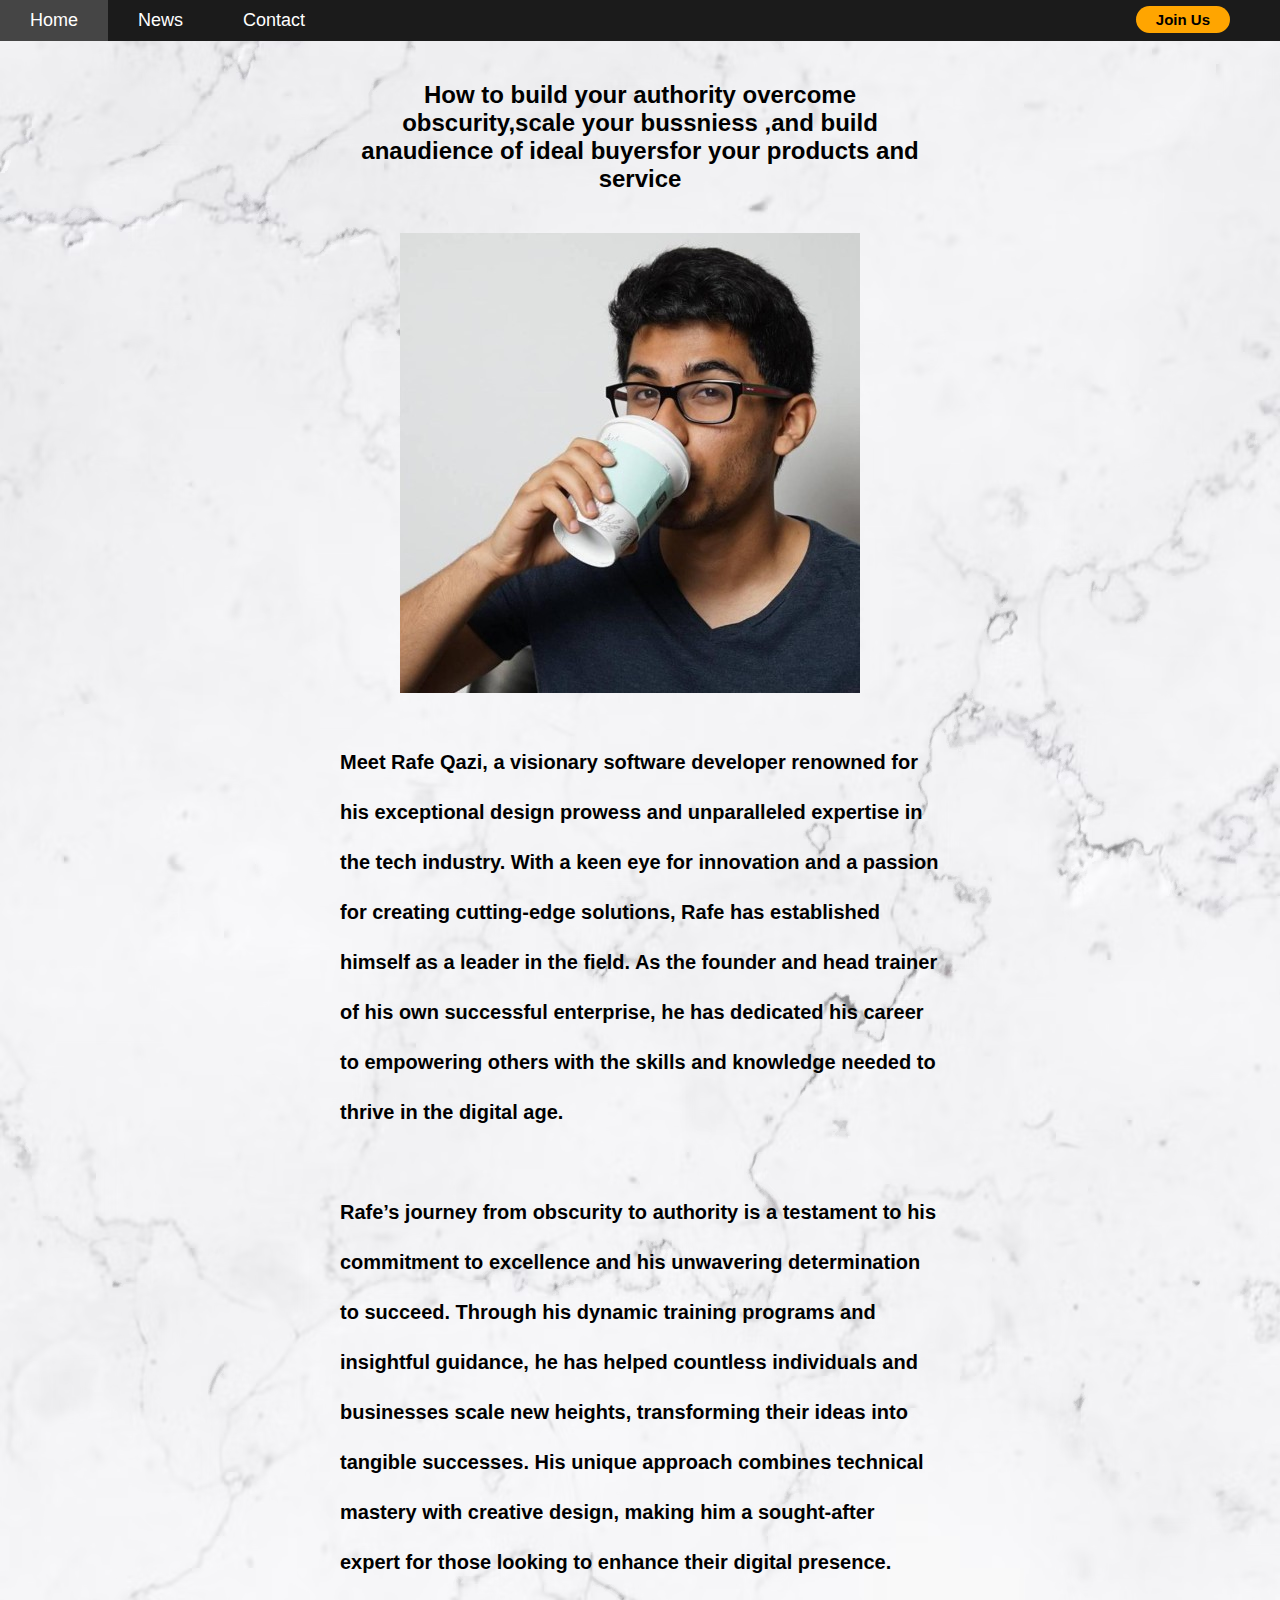
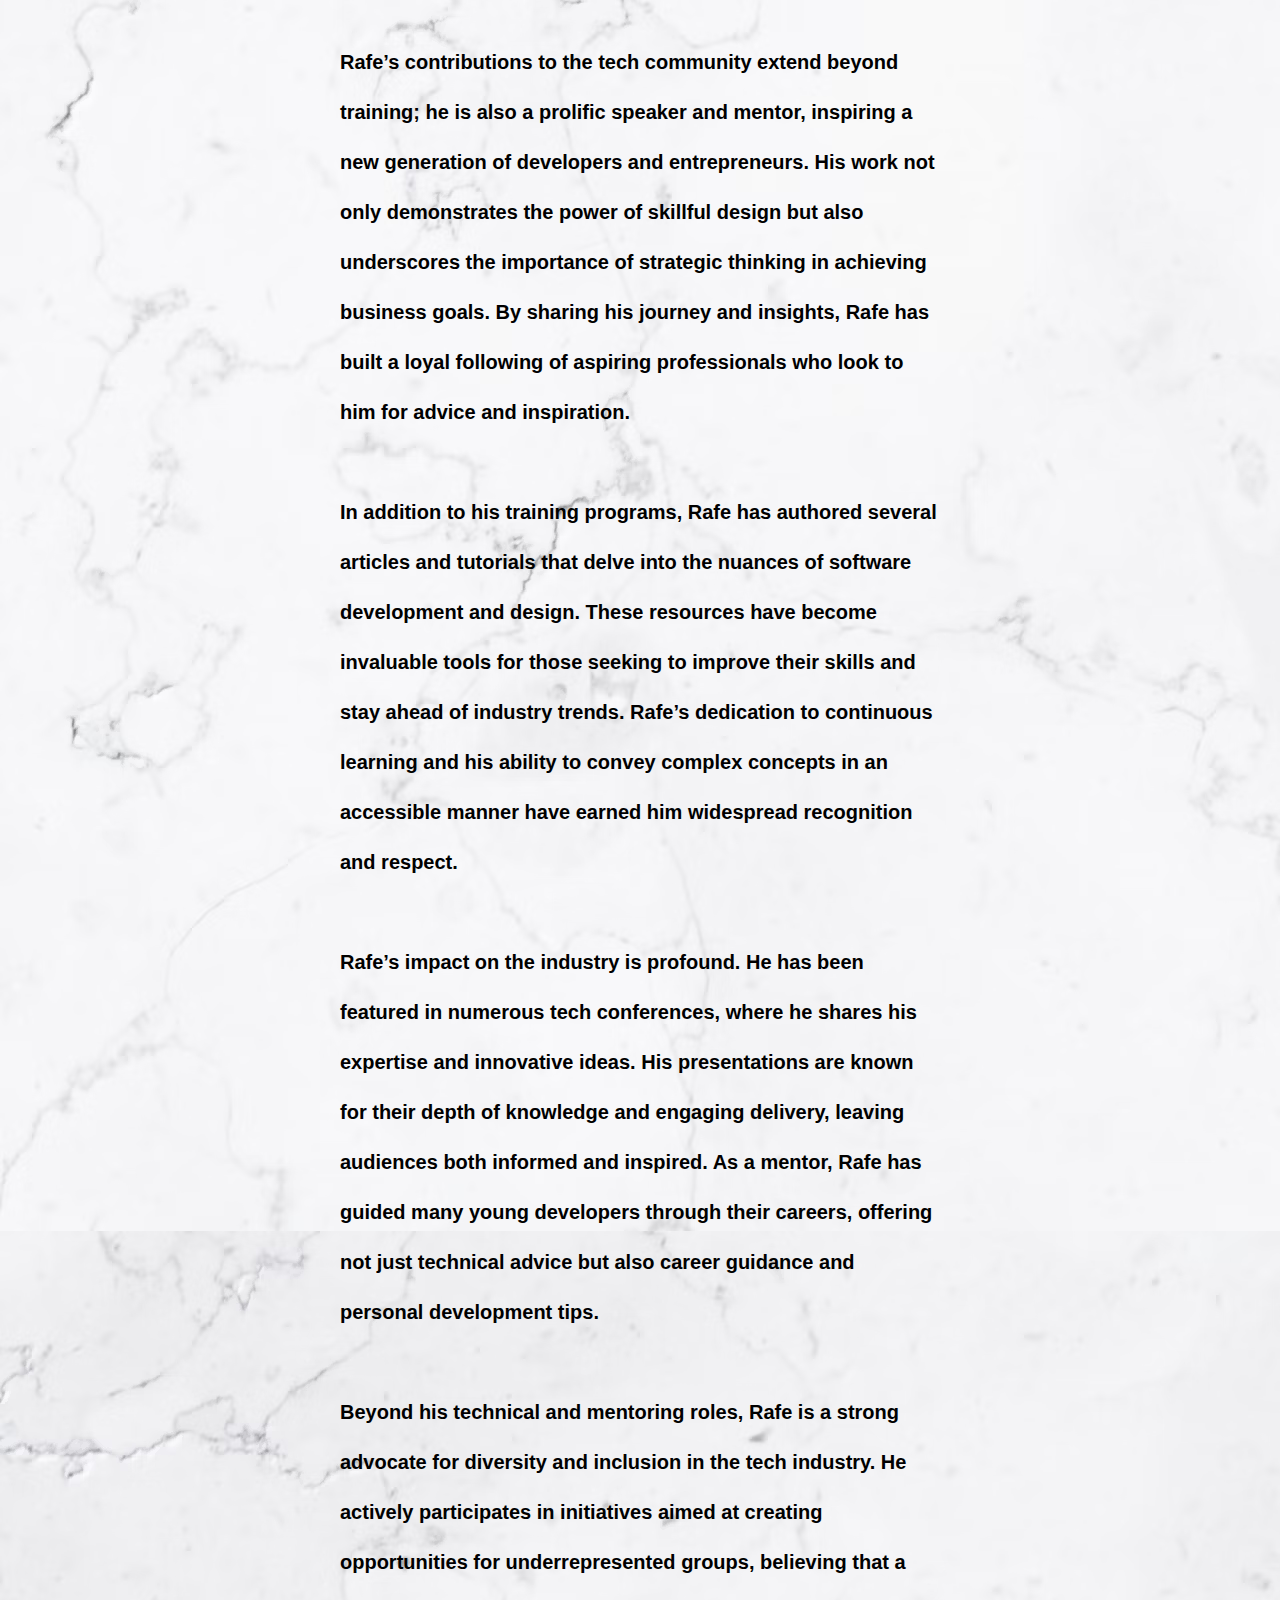
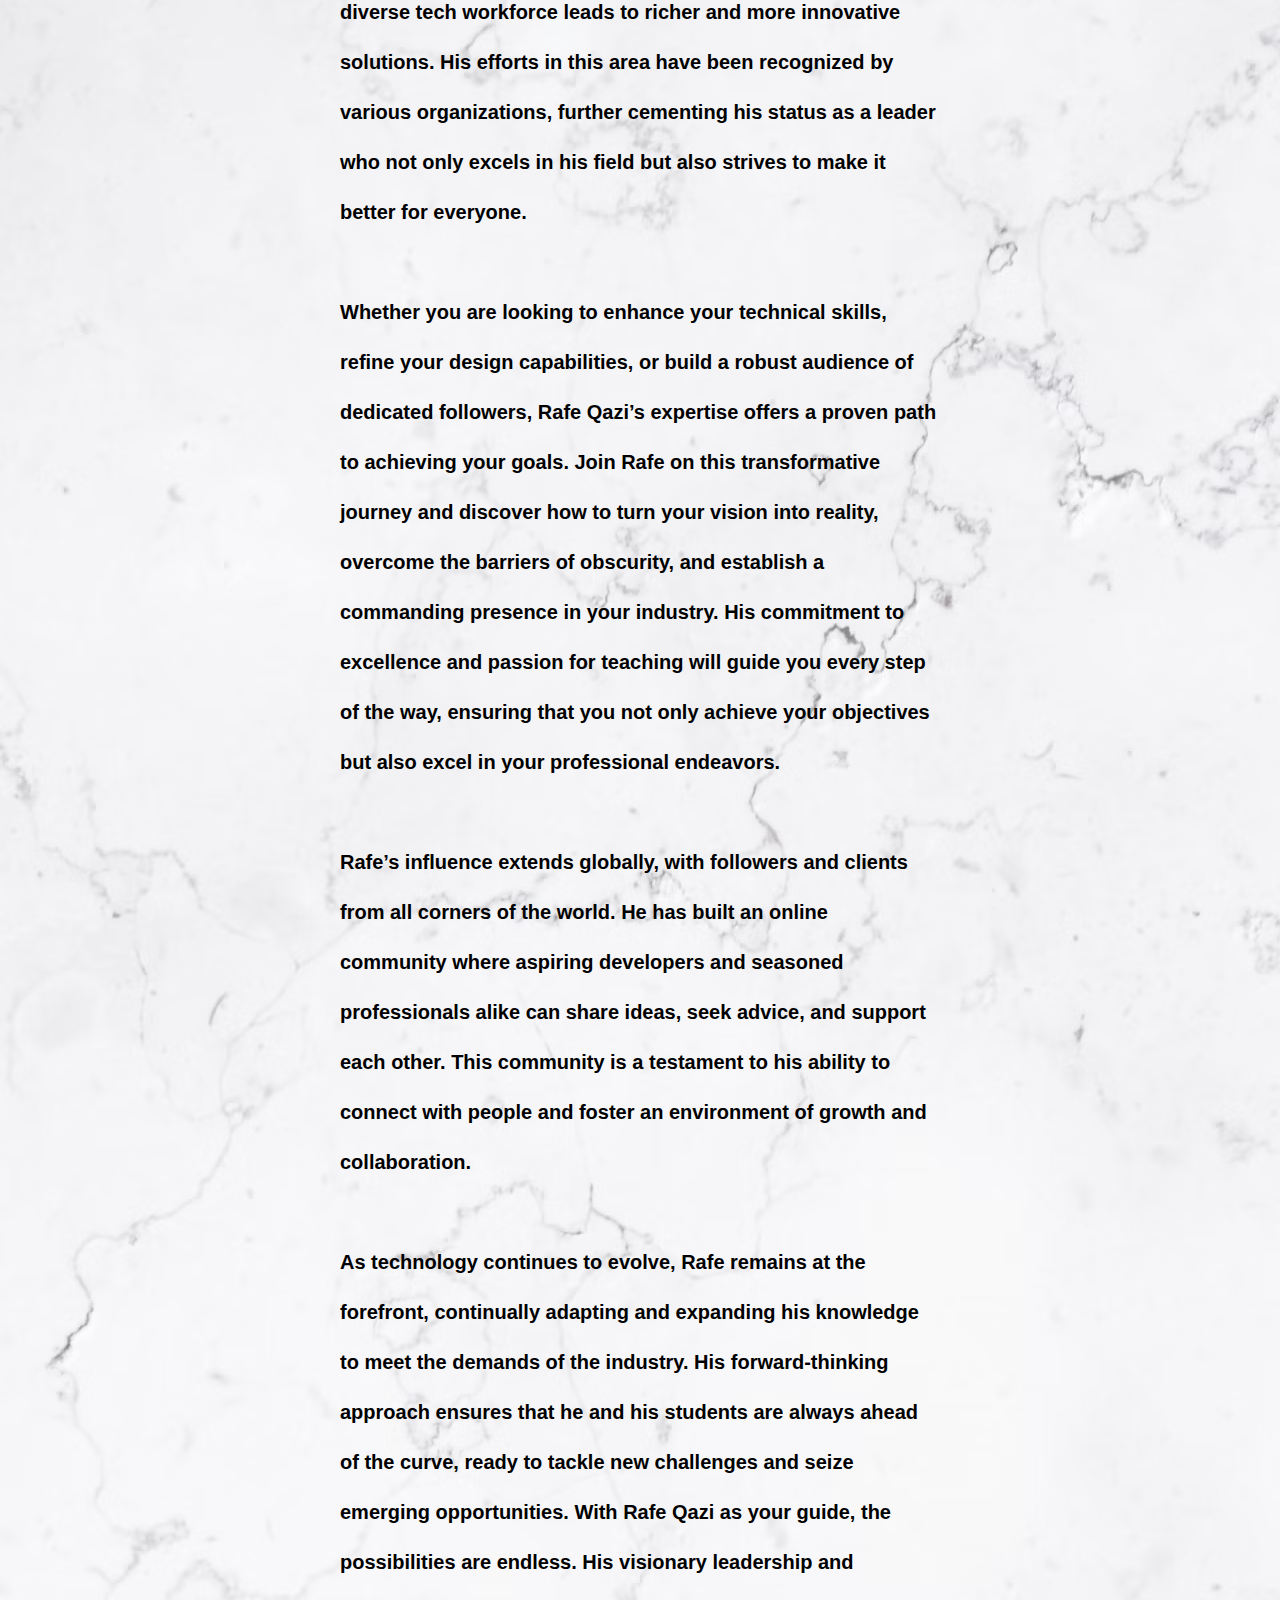
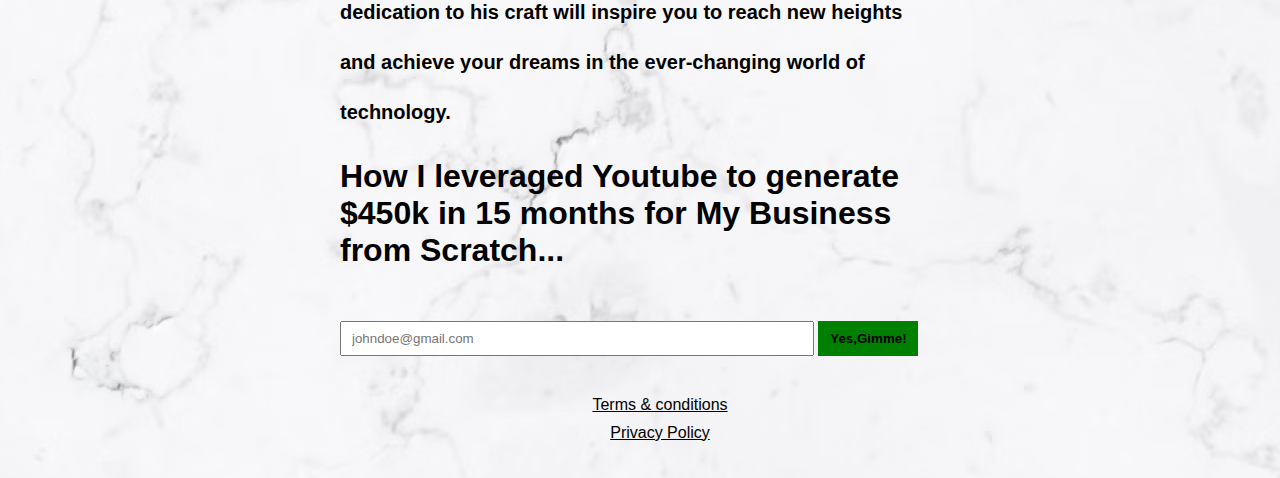
<file: Qazi/index.html>
<!DOCTYPE html>
<html lang="en">

<head>
    <meta charset="UTF-8">
    <meta name="viewport" content="width=device-width, initial-scale=1.0">
    <title>Rafe's Blog</title>
    <link rel="stylesheet" href="/Qazi/style/style.css">
</head>

<body>
    <!-- NAVBAR -->
    <div>
        <ul class="nav-bar">
            <li><a class="active" href="#home">Home</a></li>
            <li><a href="#news">News</a></li>
            <li><a href="#contact">Contact</a></li>
            <button style="float:right">Join Us</button>
        </ul>

    </div>

    <!--  -->
    <div class="container">
        <h2>How to build your authority overcome obscurity,scale your bussniess ,and build anaudience of ideal buyersfor
            your products and service</h2>
        <img src="/Qazi/images/8461930.jpeg" alt="Rafi Qazi Image is loading">
        <p class="description">
            Meet Rafe Qazi, a visionary software developer renowned for his exceptional design prowess and unparalleled
            expertise in the tech industry. With a keen eye for innovation and a passion for creating cutting-edge
            solutions, Rafe has established himself as a leader in the field. As the founder and head trainer of his own
            successful enterprise, he has dedicated his career to empowering others with the skills and knowledge needed
            to thrive in the digital age.
            <br><br>
            Rafe’s journey from obscurity to authority is a testament to his commitment to excellence and his unwavering
            determination to succeed. Through his dynamic training programs and insightful guidance, he has helped
            countless individuals and businesses scale new heights, transforming their ideas into tangible successes.
            His unique approach combines technical mastery with creative design, making him a sought-after expert for
            those looking to enhance their digital presence.
            <br><br>
            Rafe’s contributions to the tech community extend beyond training; he is also a prolific speaker and mentor,
            inspiring a new generation of developers and entrepreneurs. His work not only demonstrates the power of
            skillful design but also underscores the importance of strategic thinking in achieving business goals. By
            sharing his journey and insights, Rafe has built a loyal following of aspiring professionals who look to him
            for advice and inspiration.
            <br><br>
            In addition to his training programs, Rafe has authored several articles and tutorials that delve into the
            nuances of software development and design. These resources have become invaluable tools for those seeking
            to improve their skills and stay ahead of industry trends. Rafe’s dedication to continuous learning and his
            ability to convey complex concepts in an accessible manner have earned him widespread recognition and
            respect.
            <br><br>
            Rafe’s impact on the industry is profound. He has been featured in numerous tech conferences, where he
            shares his expertise and innovative ideas. His presentations are known for their depth of knowledge and
            engaging delivery, leaving audiences both informed and inspired. As a mentor, Rafe has guided many young
            developers through their careers, offering not just technical advice but also career guidance and personal
            development tips.
            <br><br>
            Beyond his technical and mentoring roles, Rafe is a strong advocate for diversity and inclusion in the tech
            industry. He actively participates in initiatives aimed at creating opportunities for underrepresented
            groups, believing that a diverse tech workforce leads to richer and more innovative solutions. His efforts
            in this area have been recognized by various organizations, further cementing his status as a leader who not
            only excels in his field but also strives to make it better for everyone.
            <br><br>
            Whether you are looking to enhance your technical skills, refine your design capabilities, or build a robust
            audience of dedicated followers, Rafe Qazi’s expertise offers a proven path to achieving your goals. Join
            Rafe on this transformative journey and discover how to turn your vision into reality, overcome the barriers
            of obscurity, and establish a commanding presence in your industry. His commitment to excellence and passion
            for teaching will guide you every step of the way, ensuring that you not only achieve your objectives but
            also excel in your professional endeavors.
            <br><br>
            Rafe’s influence extends globally, with followers and clients from all corners of the world. He has built an
            online community where aspiring developers and seasoned professionals alike can share ideas, seek advice,
            and support each other. This community is a testament to his ability to connect with people and foster an
            environment of growth and collaboration.
            <br><br>
            As technology continues to evolve, Rafe remains at the forefront, continually adapting and expanding his
            knowledge to meet the demands of the industry. His forward-thinking approach ensures that he and his
            students are always ahead of the curve, ready to tackle new challenges and seize emerging opportunities.
            With Rafe Qazi as your guide, the possibilities are endless. His visionary leadership and dedication to his
            craft will inspire you to reach new heights and achieve your dreams in the ever-changing world of
            technology.
        </p>
        <h1>How I leveraged Youtube to generate $450k in 15 months for My Business from Scratch...</h1>
        <div class="form">
            <input type="email" name="email" id="email" placeholder="johndoe@gmail.com">
            <button>Yes,Gimme!</button>

        </div>
    </div>
    <footer>
        <h2></h2>
        <ul>
            <li>
                <a href="#terms">Terms & conditions</a>
            </li>
            <li>
                <a href="#privacy">Privacy Policy</a>
            </li>
        </ul>
    </footer>
</body>

</html>
</file>
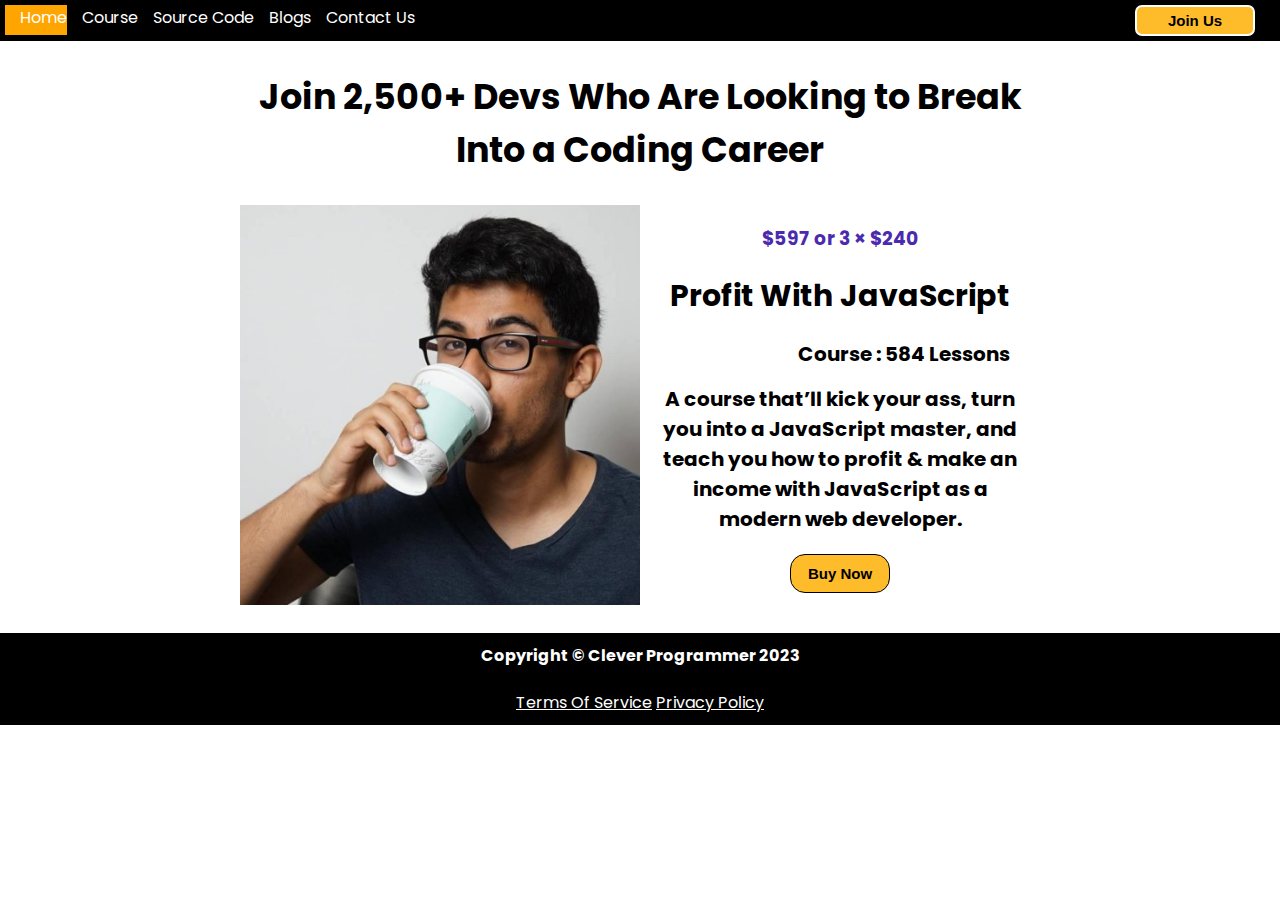
<file: Simplewebsite/index.html>
<!DOCTYPE html>
<html lang="en">

<head>
    <meta charset="UTF-8">
    <meta name="viewport" content="width=device-width, initial-scale=1.0">
    <title>Qazi's Clone</title>
    <link rel="stylesheet" href="/Simplewebsite/styles/style.css">
</head>

<body>
    <div class="navigation">
        <ul class="nav-bar">
            <li class="active"><a href="#home">Home</a></li>
            <li><a href="#courses">Course</a></li>
            <li><a href="#source_code">Source Code</a></li>
            <li><a href="#blogs">Blogs</a></li>
            <li><a href="#contactus">Contact Us</a></li>
            <button class="nav-btn">Join Us</button>
        </ul>

    </div>

    <div class="container">
        <h2 class="container-head">Join 2,500+ Devs Who Are Looking to Break Into a Coding Career</h2>
        <div class="container_box">
            <div class="left-box">
                <img src="/Simplewebsite/images/8461930.jpeg" alt="Hello I am here">
            </div>
            <div class="right-box">
                <h3>$597 or 3 × $240</h3>
                <h1>Profit With JavaScript</h1>
                <li>Course : 584 Lessons</li>
                <br>
                <p>A course that’ll kick your ass, turn you into a JavaScript master, and teach you how to profit & make
                    an income with JavaScript as a modern web developer.</p>
                <button type="submit" class="btn">Buy Now</button>
            </div>
        </div>
    </div>
    <footer>
        <h4>Copyright © Clever Programmer 2023</h4>
        <a href="/">Terms Of Service</a>
        <a href="/">Privacy Policy</a>
    </footer>

</body>

</html>
</file>
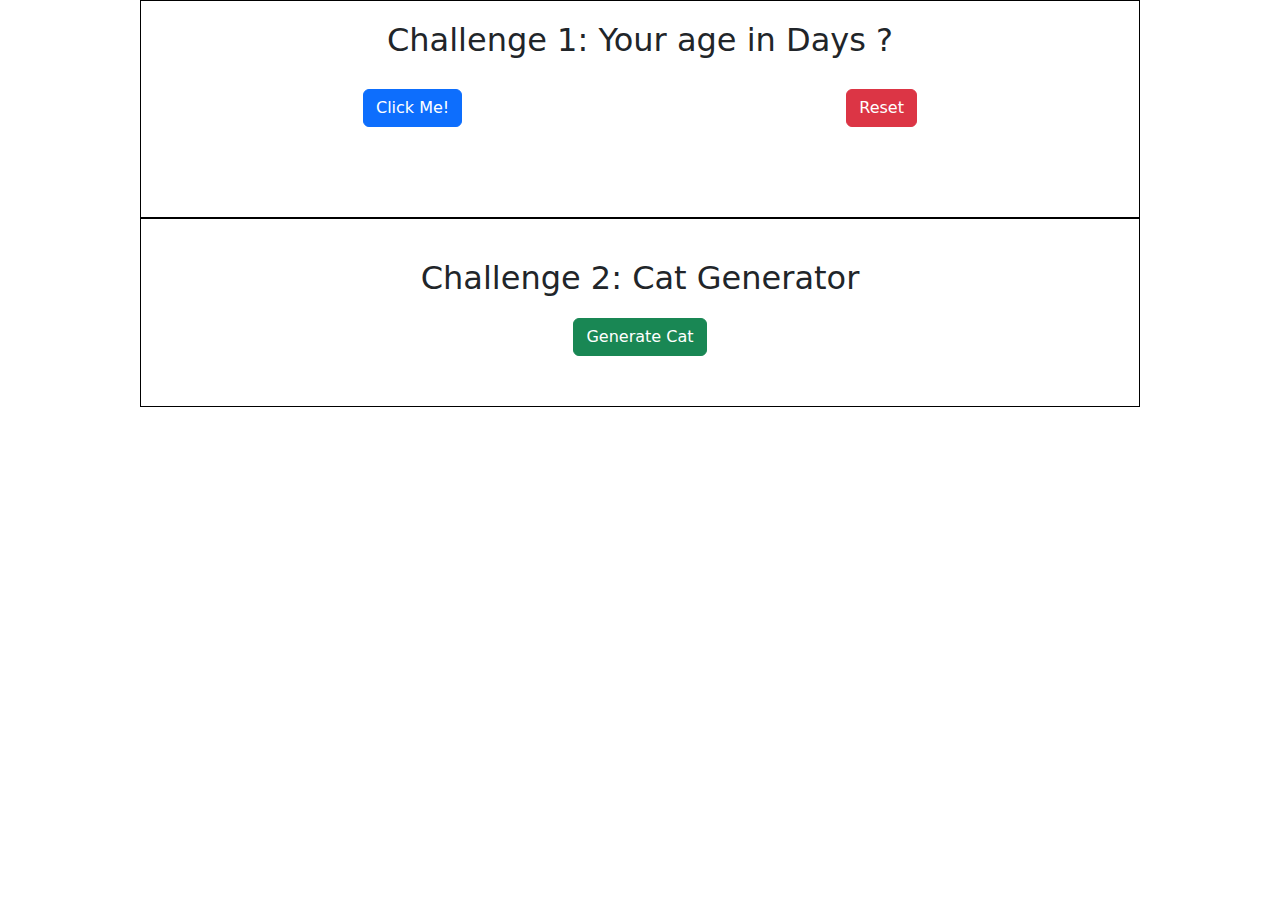
<file: YourAgeInDaysPoject/index.html>
<!DOCTYPE html>
<html lang="en">

<head>
    <meta charset="UTF-8">
    <meta name="viewport" content="width=device-width, initial-scale=1.0">
    <title>Project</title>
    <link href="https://cdn.jsdelivr.net/npm/bootstrap@5.3.3/dist/css/bootstrap.min.css" rel="stylesheet"
        integrity="sha384-QWTKZyjpPEjISv5WaRU9OFeRpok6YctnYmDr5pNlyT2bRjXh0JMhjY6hW+ALEwIH" crossorigin="anonymous">
    <link rel="stylesheet" href="/YourAgeInDaysPoject/style/style.css">
</head>

<body>

    <div class="container-1">
        <h2>Challenge 1: Your age in Days ?</h2>
        <div class="flex-box-container-1">
            <div class="flex-box-1">
                <button class="btn btn-primary" id="click-btn">Click Me!</button>
            </div>
            <div class="flex-box-1">
                <button class="btn btn-danger" id="reset-btn">Reset</button>
            </div>
        </div>
        <div class="flex-box-container-1">
            <div id="flex-box-result">
            </div>
        </div>
    </div>
    <!-- Challenge two -->
    <div class="container-2">
        <h2 class="challenge-h2">Challenge 2: Cat Generator</h2>
        <button class="btn btn-success" id="generateCat">Generate Cat</button>

        <div class="flex-box-container-2" id="flex-box-result-img">

        </div>
    </div>



    <script src="/YourAgeInDaysPoject/script/script.js"></script>
    <script src="https://cdn.jsdelivr.net/npm/bootstrap@5.3.3/dist/js/bootstrap.bundle.min.js"
        integrity="sha384-YvpcrYf0tY3lHB60NNkmXc5s9fDVZLESaAA55NDzOxhy9GkcIdslK1eN7N6jIeHz"
        crossorigin="anonymous"></script>

</body>

</html>
</file>
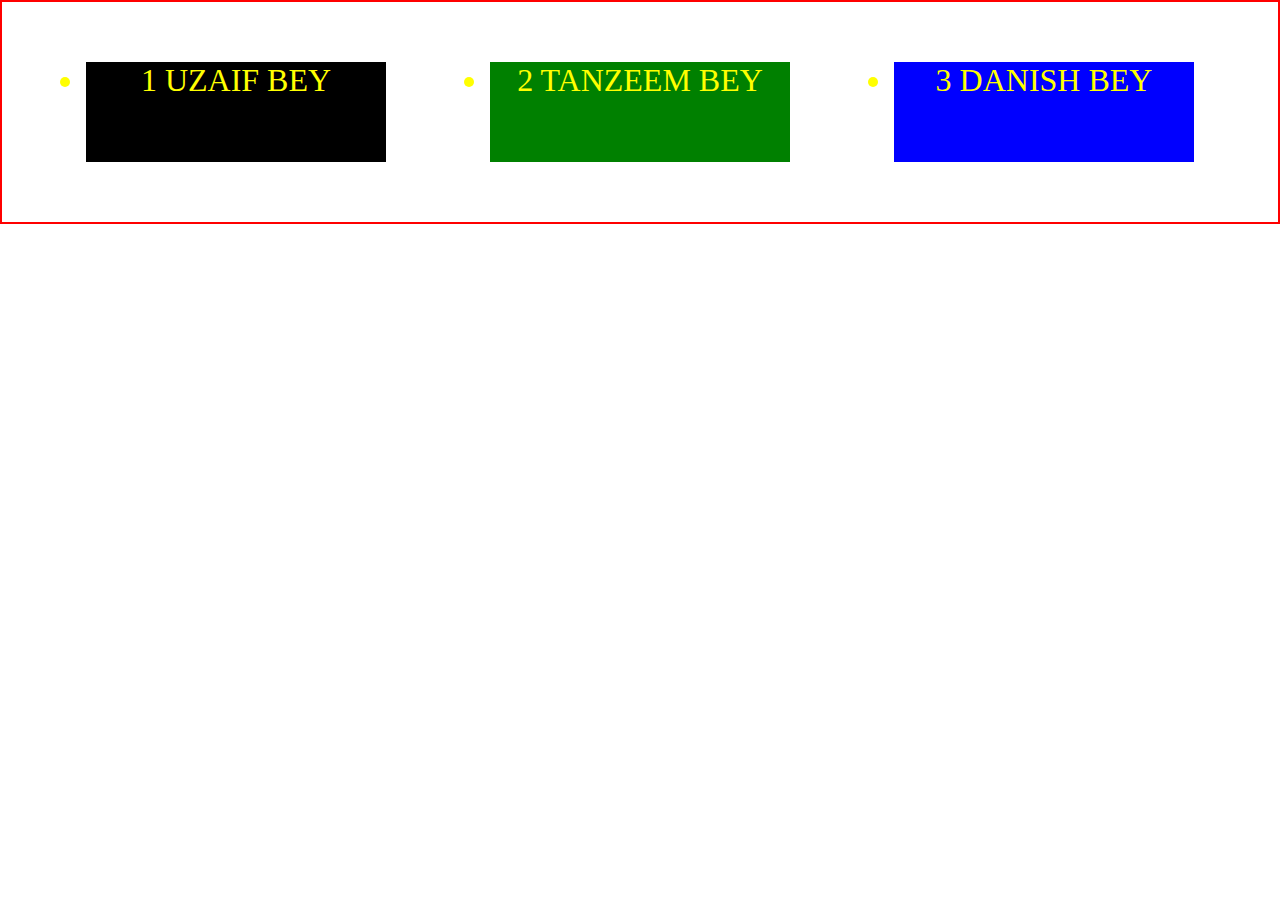
<file: FlexBox/flexBox.html>
<!DOCTYPE html>
<html lang="en">

<head>
    <meta charset="UTF-8">
    <meta name="viewport" content="width=device-width, initial-scale=1.0">
    <title>Flex Box</title>
    <link rel="stylesheet" href="/FlexBox/style/style.css">
</head>

<body>
    <div class="container">
        <li class="item-one">1 UZAIF BEY</li>
        <li class="item-two">2 TANZEEM BEY</li>
        <li class="item-third">3 DANISH BEY</li>
    </div>
</body>

</html>
</file>
<file: Qazi/style/style.css>
@import url('https://fonts.googleapis.com/css2?family=Poppins:ital,wght@0,100;0,200;0,300;0,400;0,500;0,600;0,700;0,800;0,900;1,100;1,200;1,300;1,400;1,500;1,600;1,700;1,800;1,900&display=swap');

body {
    margin: 0;
    padding: 0;
    font-family: 'Gill Sans', 'Gill Sans MT', Calibri, 'Trebuchet MS', sans-serif;
    background-image: url('/Qazi/images/photo-1566041510394-cf7c8fe21800.avif');
}

/* NARBAR */
.nav-bar {
    margin: 0;
    padding: 0;
    background-color: rgb(27, 27, 27);
    list-style-type: none;
    overflow: hidden;

}

.nav-bar li a {
    color: white;
    float: left;
    padding: 10px 30px;
    font-size: 18px;
    text-decoration: none;
}

.nav-bar li :hover {
    background-color: rgb(69, 69, 69);
}

.active {
    background-color: orange;
}

.nav-bar button {
    float: right;
    padding:5px 20px;
    margin-top: 6px;
    margin-right: 50px;
    font-weight: bold;
    font-size: 15px;
    background-color: orange;
    border: none;
    border-radius: 20px;
}

.nav-bar button:hover {
    background-color: white;
    color: orange;
    /* border: 2px solid orange; */
}

/* CONTENT */
.container {
    max-width: 600px;
    margin: auto;
}

.container h2 {
    padding-top: 20px;
    text-align: center;
}

.container img {
    /* text-align: center; */
    padding-top: 20px;
    margin-left: 60px;
}

.description {
    padding-top: 20px;
    font-weight: bolder;
    line-height: 50px;
    font-size: 20px;
}

.form input {
    margin: 30px 0 0 0;
    width: 450px;
    padding: 8px 10px;
}

.form button {
    padding: 10px 10px;
    width: 100px;
    font-weight: bolder;
    background-color: green;
    border: none;
}

footer {
    /* margin-top: 20px; */
    padding: 20px;
    text-align: center;

}

footer li {
    list-style-type: none;
    margin-top: 10px;
}

footer a {
    color: black;
}
</file>
<file: Simplewebsite/styles/style.css>
@import url('https://fonts.googleapis.com/css2?family=Poppins:ital,wght@0,100;0,200;0,300;0,400;0,500;0,600;0,700;0,800;0,900;1,100;1,200;1,300;1,400;1,500;1,600;1,700;1,800;1,900&display=swap');

body {
    font-family: 'Poppins', sans-serif;
    padding: 0;
    margin: 0;
}

li {
    list-style: none;
}

ul {
    background-color: black;
    overflow: hidden;
    padding: 5px;
    margin: 0;
    list-style-type: none;
    display: block;
    gap: 10px;
}

li {
    float: left;
}

li a {
    text-decoration: none;
    color: rgb(255, 255, 255);
    display: block;
    text-align: center;
    padding: 0 0 5px 15px;
}

li a:hover {
    background-color: rgb(63, 63, 63);
    color: rgb(229, 255, 0);
}

.nav-btn {
    width: 120px;
    background-color: rgb(254, 188, 43);
    font-size: 15px;
    font-weight: bolder;
    float: right;
    padding: 5px 5px;
    border: 2px solid rgb(255, 255, 255);
    margin-right: 20px;
    border-radius: 7px;
    cursor: pointer;
}

.nav-btn:hover {
    width: 120px;
    border: 3px solid rgb(255, 170, 0);
    background-color: rgb(255, 255, 255);
    border-radius: 10px;

}

.active {
    background-color: orange;
}

/* Container */
.container {
    padding-top: 0;
    max-width: 800px;
    margin: auto;
}

.container-head {
    font-size: 35px;
    text-align: center;
}

.container_box {
    display: flex;
}

.left-box img {
    width: 400px;
    height: 400px;
}

.right-box {
    /* border: 2px solid blue; */
    padding: 0px 10px 10px;
    text-align: center;
}

.right-box h3 {
    color: rgb(75, 43, 173);
}

.right-box h1 {
    font-weight: bolder;
    font-size: 30px;
}

.right-box li {
    font-size: 20px;
    font-weight: bolder;
    float: right;
    padding-right: 20px;
}

.right-box p {
    font-size: 20px;
    font-weight: bolder;
}

.btn {
    width: 100px;
    font-size: 15px;
    padding: 10px 5px;
    font-weight: bolder;
    background-color: rgb(254, 188, 43);
    border-radius: 15px;
    border: 1px solid black;
    cursor: pointer;
}

.btn:hover {
    background-color: rgb(255, 255, 255);
    color: orange;
    border: 1px solid orange;

    /* cursor: pointer; */
}

footer {
    background-color: black;
    text-align: center;
    padding-bottom: 10px;
}

footer h4 {
    padding-top: 10px;
    color: white;
}

footer a {
    color: white;

}
</file>
<file: YourAgeInDaysPoject/style/style.css>
.container-1,
.container-2 {
    max-width: 1000px;
    margin: auto;
    border: 1px solid black;
    text-align: center;
    padding: 20px;
}

.flex-box-container-1,
.flex-box-container-2 {
    /* border: 1px solid black; */
    display: flex;
    justify-content: space-around;
    padding: 10px;
    margin-top: 10px;
    flex-wrap: wrap;
}

.flex-box-container-1 div {
    /* border: 1px solid black; */
    padding: 10px;
}


.challenge-h2 {
    margin: 20px;
}

.flex-box-container-2 img {
    width: 200px;
    height: 200px;
    margin: 10px;
    border-radius: 25px;
    box-shadow: 2px 2px 2px 2px  red;
}
</file>
<file: FlexBox/style/style.css>
body {
    margin: 0;
    padding: 0;

}

.container {
    padding: 20px 20px;
    border: 2px solid red;
    display: flex;
    flex-direction: row;
    justify-content: space-evenly;
    flex-wrap: wrap;
}

.container li {
    margin: 40px;
    width: 300px;
    text-align: center;
    height: 100px;
    text-align: center;
    font-size: 2em;
    color: yellow;
}

.item-one {
    background-color: rgb(0, 0, 0);
}

.item-two {
    background-color: green;
}

.item-third {
    background-color: blue;
}
</file>
